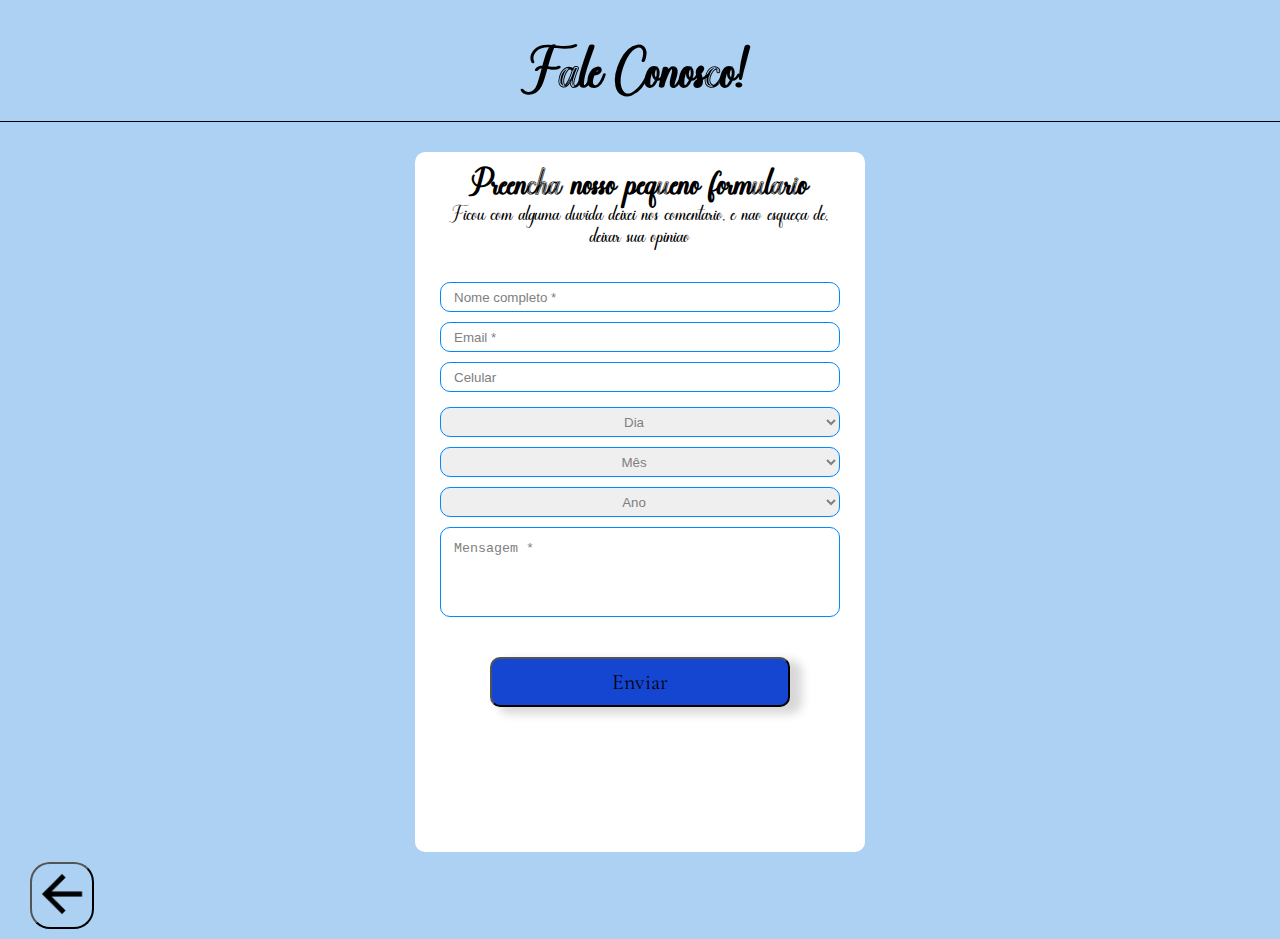
<file: faleconosco.html>
<!DOCTYPE html>
<html lang="pt-br">
<head>
    <meta charset="UTF-8">
    <meta name="viewport" content="width=device-width, initial-scale=1.0">
    <link rel="stylesheet" href="./src/css/variavel.css">
    <link rel="stylesheet" href="./src/css/reset.css">
    <link rel="shortcut icon" href="./src/imagens/favicon.ico" type="image/x-icon">
    <link rel="stylesheet" href="./src/css/style-fale-conosco.css">
    <link rel="stylesheet" href="./src/css/responsive-fale-conosco.css">
    <title>Fale Conosco</title>
</head>
<body>
    <header class="cabecalho">
        <h1>Fale Conosco!</h1>
    </header>

     <main class="corpo">
        <section class="container">

            <div class="informacoes">
                <h2>Preencha nosso pequeno formulário</h2>

                <p>Ficou com alguma duvida deixei nos comentario, e não esqueça de, deixar sua opinião</p>
                
            </div>

            <div class="formulario">
                <form action="#" method="post">
                    
                    <input class="input" type="text" name="nome" id="i"   placeholder="Nome completo *">
                    <span class="campo-obrigatorio">campo obrigatorio</span>

                    <input class="input" type="email" name="nome" id="" placeholder="Email *">
                    <span class="campo-obrigatorio">campo obrigatorio</span>

                    <input class="input" type="tel" name="nome" id="" placeholder="Celular">
                    <span class="campo-obrigatorio">campo obrigatorio</span>


                    <select class="input input-select" name="dia">
                        <option value="">Dia</option>
                        <option value="1">1</option>
                        <option value="2">2</option>
                        <option value="3">3</option>
                        <option value="4">4</option>
                        <option value="5">5</option>
                        <option value="6">6</option>
                        <option value="7">7</option>
                        <option value="8">8</option>
                        <option value="9">9</option>
                        <option value="10">10</option>
                        <option value="11">11</option>
                        <option value="12">12</option>
                        <option value="13">13</option>
                        <option value="14">14</option>
                        <option value="15">15</option>
                        <option value="16">16</option>
                        <option value="17">17</option>
                        <option value="18">18</option>
                        <option value="19">19</option>
                        <option value="20">20</option>
                        <option value="21">21</option>
                        <option value="22">22</option>
                        <option value="23">23</option>
                        <option value="24">24</option>
                        <option value="25">25</option>
                        <option value="26">26</option>
                        <option value="27">27</option>
                        <option value="28">28</option>
                        <option value="29">29</option>
                        <option value="30">30</option>
                        <option value="31">31</option>
                    </select>

                    <select class="input input-select" name="mes">
                        <option value="">Mês</option>
                           <option value="jan">Jan</option>
                           <option value="fev">Fev</option>
                           <option value="mar">Mar</option>
                           <option value="abr">Abr</option>
                           <option value="mai">Mai</option>
                           <option value="jun">Jun</option>
                           <option value="jul">Jul</option>
                           <option value="ago">Ago</option>
                           <option value="set">Set</option>
                           <option value="out">Out</option>
                           <option value="nov">Nov</option>
                           <option value="dez">Dez</option>
                
                       </select>

                       <select class="input input-select" name="ano">
                        <option value="">Ano</option>
                        <option value="1978">1978</option>
                        <option value="1979">1979</option>
                        <option value="1980">1980</option>
                        <option value="1981">1981</option>
                        <option value="1982">1982</option>
                        <option value="1983">1983</option>
                        <option value="1984">1984</option>
                        <option value="1985">1985</option>
                        <option value="1986">1986</option>
                        <option value="1987">1987</option>
                        <option value="1988">1988</option>
                        <option value="1989">1989</option>
                        <option value="1990">1990</option>
                        <option value="1991">1991</option>
                        <option value="1992">1992</option>
                        <option value="1993">1993</option>
                        <option value="1994">1994</option>
                        <option value="1995">1995</option>
                        <option value="1996">1996</option>
                        <option value="1997">1997</option>
                        <option value="1998">1998</option>
                        <option value="1999">1999</option>
                        <option value="2000">2000</option>
                        <option value="2001">2001</option>
                        <option value="2002">2002</option>
                        <option value="2003">2003</option>
                        <option value="2004">2004</option>
                        <option value="2005">2005</option>
                        <option value="2006">2006</option>
                        <option value="2007">2007</option>
                        <option value="2008">2008</option>
                        <option value="2009">2009</option>
                        <option value="2010">2010</option>
                        <option value="2011">2011</option>
                        <option value="2012">2012</option>
                        <option value="2013">2013</option>
                        <option value="2014">2014</option>
                        <option value="2015">2015</option>
                        <option value="2016">2016</option>
                        <option value="2017">2017</option>
                        <option value="2018">2018</option>
                        <option value="2019">2019</option>
                        <option value="2020">2020</option>
                        <option value="2021">2021</option>
                        <option value="2022">2022</option>
                        <option value="2023">2023</option>
                    </select>
                    <span class="campo-obrigatorio">campo obrigatorio</span>

                    <textarea class="input input-mensagem" placeholder="Mensagem *"></textarea>
                    <span class="campo-obrigatorio">campo obrigatorio</span>

                </form>

                <button id="botao-enviar">Enviar</button>
            </div>

        </section>
     </main>

    <footer class="rodape">
        <button class="btnnn">
            <a href="./index.html">
                <abbr title="botão voltar"><img src="src/imagens/botao-voltar.png" alt="botao voltar"></abbr>
            </a>
        </button>
    </footer>

    <script src="./src/js/faleConosco.js"></script>
</body>
</html>
</file>
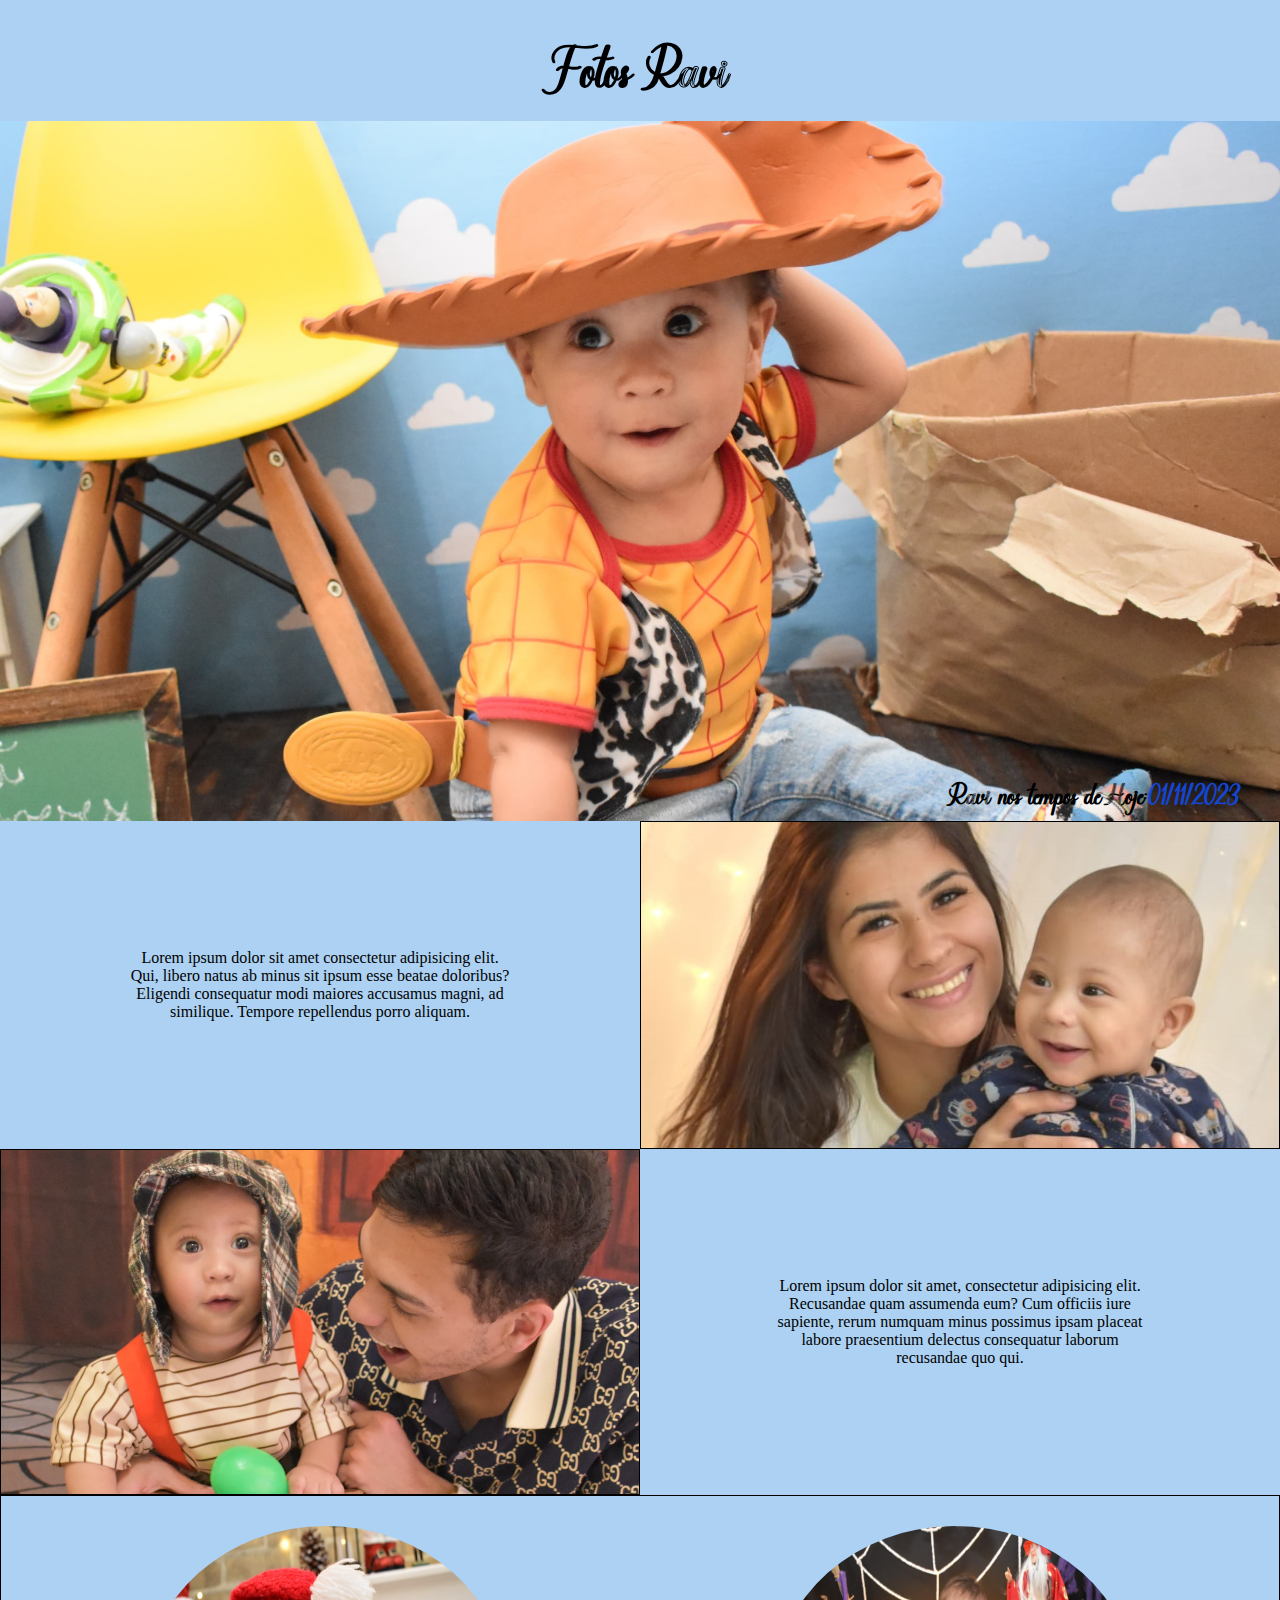
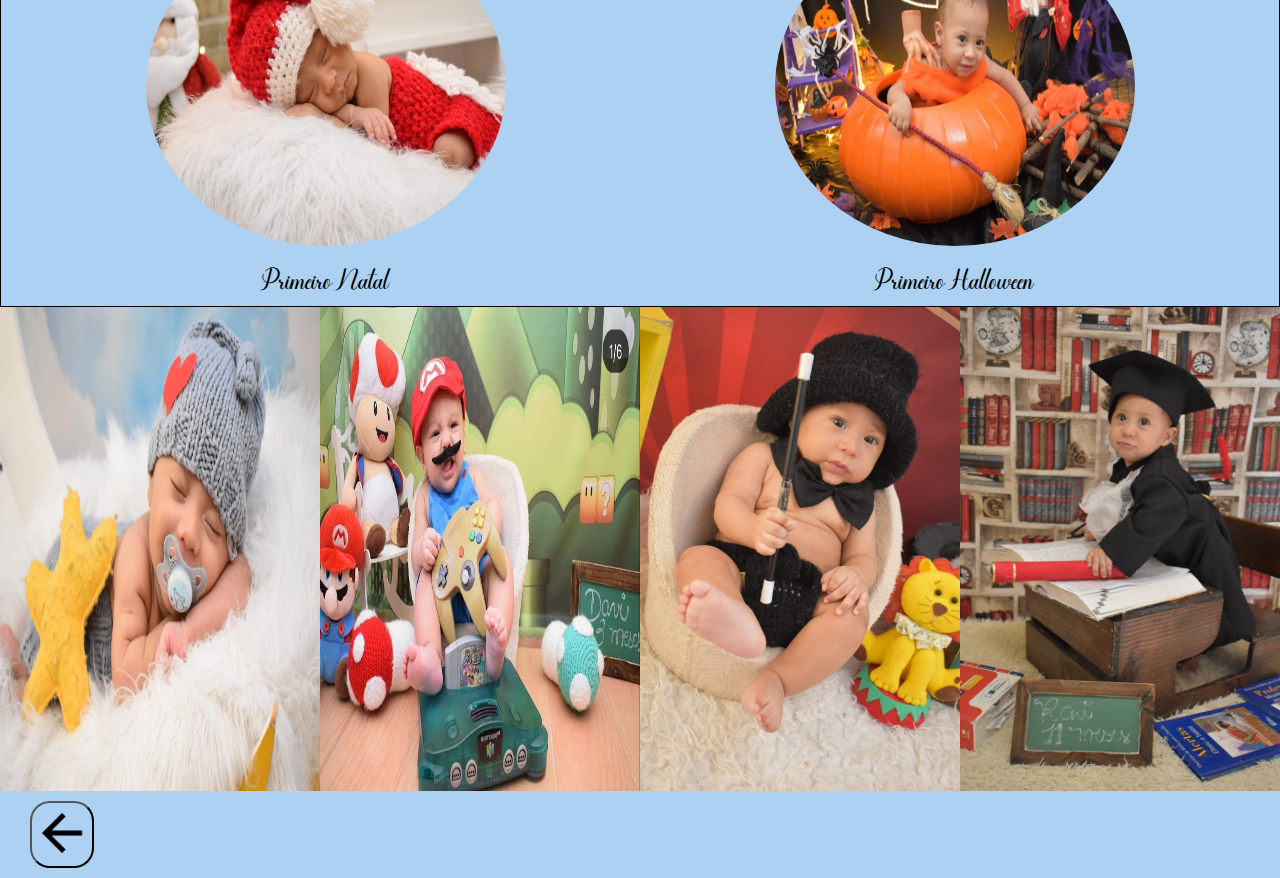
<file: foto.html>
<!DOCTYPE html>
<html lang="pt-br">
<head>
    <meta charset="UTF-8">
    <meta name="viewport" content="width=device-width, initial-scale=1.0">
    <title>Fotos</title>
    <link rel="stylesheet" href="./src/css/variavel.css">
    <link rel="stylesheet" href="./src/css/reset.css">
    <link rel="shortcut icon" href="./src/imagens/favicon.ico" type="image/x-icon">
    <link rel="stylesheet" href="./src/css/style-fotos.css">
    <link rel="stylesheet" href="./src/css/responsive-fotos.css">
</head>
<body class="body">
    <header class="cabecalho">
        <h1>Fotos Ravi</h1>
    </header>

    <section class="imagem-principal">
        <h2>Ravi nos tempos de Hoje: <span>01/11/2023</span></h2>
    </section>

    <section class="img-info">
        <div class="info">
            <p>Lorem ipsum dolor sit amet consectetur adipisicing elit. Qui, libero natus ab minus sit ipsum esse beatae doloribus? Eligendi consequatur modi maiores accusamus magni, ad similique. Tempore repellendus porro aliquam.</p>
        </div>

        <div class="img left"></div>
        <div class="img right"></div>

        <div class="info">
            <p>Lorem ipsum dolor sit amet, consectetur adipisicing elit. Recusandae quam assumenda eum? Cum officiis iure sapiente, rerum numquam minus possimus ipsam placeat labore praesentium delectus consequatur laborum recusandae quo qui.</p>
        </div>
    </section>

    <section class="conteudos" >
    
        <div class="conteudo">
            <img src="./src/imagens/ravi-seu-primeiro-mes.jpeg" alt="imagem de ravi e seu primero Natal">

             <p>Primeiro Natal</p> 
        </div>
    

        <div class="conteudo">
            <img src="./src/imagens/ravi-com-11mes.jpeg" alt="imagem de ravi e seu primero Halloween">
            
            
                <p>Primeiro Halloween</p>
            
        </div>
    

</section>

    
        <section class="four-img">
            <div class="img">
                <a href="#"><img src="./src/imagens/ravi-1.jpeg" alt="foto do ravi"></a>
            </div>
    
            <div class="img">
                <a href="#">
    
                    <img src="./src/imagens/ravi-2.jpeg" alt="foto do ravi">
    
    
                </a>
            </div>
    
            <div class="img">
                <a href="#"><img src="./src/imagens/ravi-3.jpeg" alt="foto do ravi"></a>
            </div>
    
            <div class="img">
                <a href="#"><img src="./src/imagens/ravi-4.jpeg" alt="foto do ravi"></a>
            </div>
           
        </section>

    <footer class="rodape">
        <button>
            <a href="./index.html">
                <abbr title="botão voltar"><img src="src/imagens/botao-voltar.png" alt="botao voltar"></abbr>
            </a>
        </button>
    </footer>
    
</body>
</html>
</file>
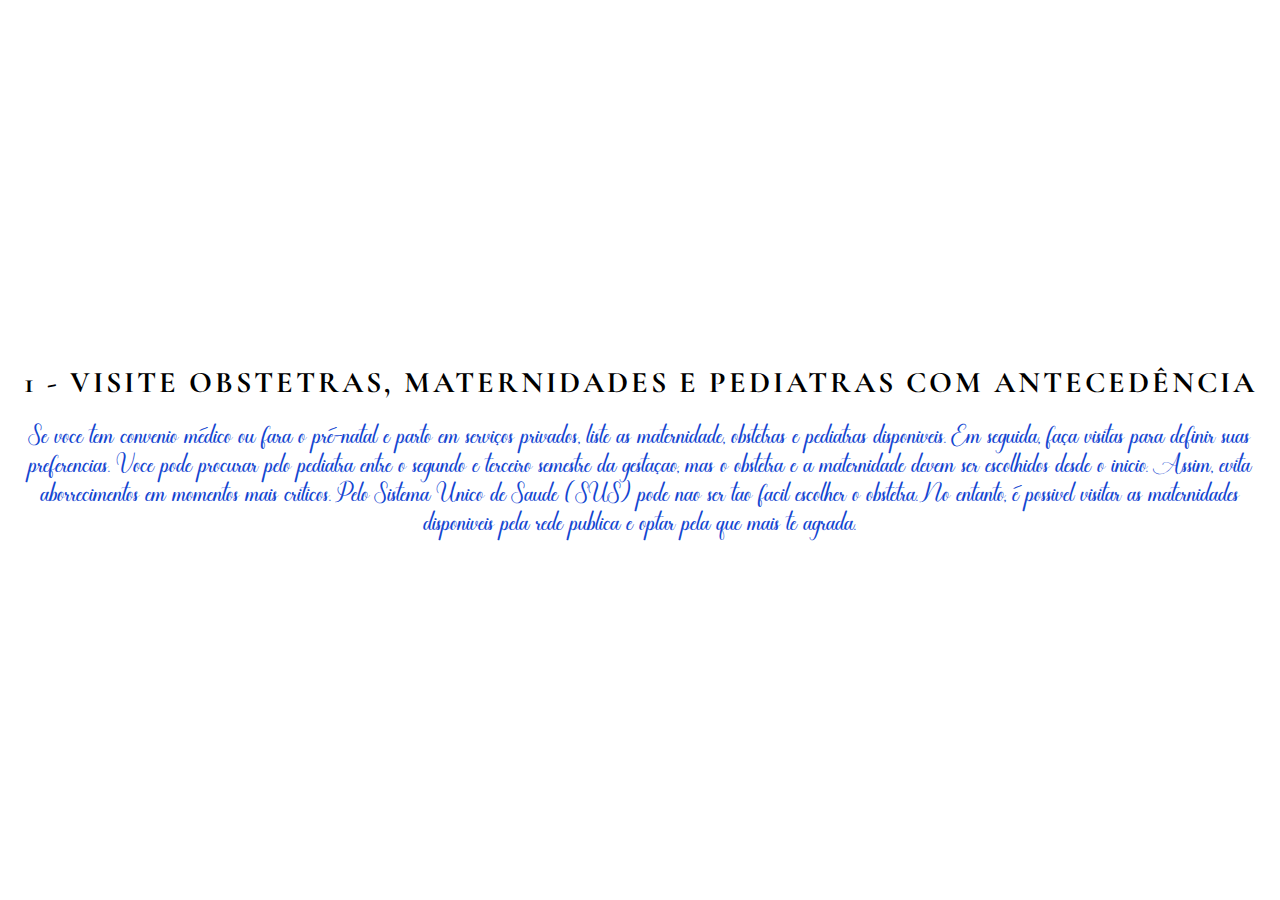
<file: src/iframes/dica1.html>
<!DOCTYPE html>
<html lang="pt-br">
<head>
    <meta charset="UTF-8">
    <meta name="viewport" content="width=device-width, initial-scale=1.0">
    <title>Dicas</title>
    <link rel="stylesheet" href="../css/iframe.css">
    <link rel="stylesheet" href="../css/reset.css">
    <link rel="stylesheet" href="../css/variavel.css">
    <link rel="stylesheet" href="../css/responsive.css">
</head>
<body>
    <article class="article">
        

        <h1>1 - VISITE OBSTETRAS, MATERNIDADES E PEDIATRAS COM ANTECEDÊNCIA</h1>

        <p>Se você tem convênio médico ou fará o pré-natal e parto em serviços privados, liste as maternidade, obstetras e pediatras disponíveis. Em seguida, faça visitas para definir suas preferências. Você pode procurar pelo pediatra entre o segundo e terceiro semestre da gestação, mas o obstetra e a maternidade devem ser escolhidos desde o início. Assim, evita aborrecimentos em momentos mais críticos.
        Pelo Sistema Único de Saúde (SUS) pode não ser tão fácil escolher o obstetra. No entanto, é possível visitar as maternidades disponíveis pela rede pública e optar pela que mais te agrada.</p>
    </article>
    
</body>
</html>
</file>
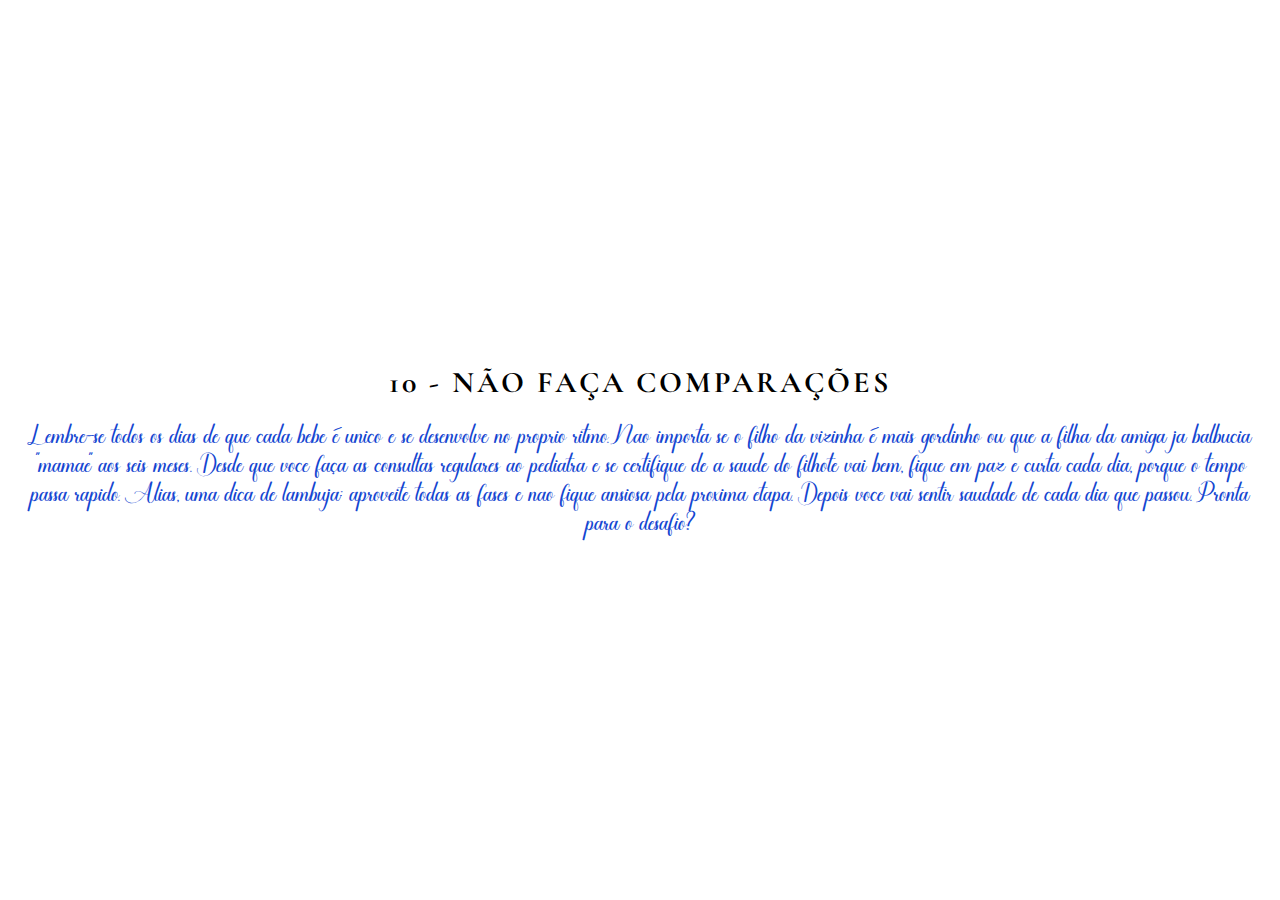
<file: src/iframes/dica10.html>
<!DOCTYPE html>
<html lang="pt-br">
<head>
    <meta charset="UTF-8">
    <meta name="viewport" content="width=device-width, initial-scale=1.0">
    <title>Dicas</title>
    <link rel="stylesheet" href="../css/iframe.css">
    <link rel="stylesheet" href="../css/reset.css">
    <link rel="stylesheet" href="../css/variavel.css">
    <link rel="stylesheet" href="../css/responsive.css">
</head>
<body>
    <article class="article">
        

        <h1>10 - NÃO FAÇA COMPARAÇÕES
        </h1>

        <p>Lembre-se todos os dias de que cada bebê é único e se desenvolve no próprio ritmo. Não importa se o filho da vizinha é mais gordinho ou que a filha da amiga já balbucia "mamãe" aos seis meses. Desde que você faça as consultas regulares ao pediatra e se certifique de a saúde do filhote vai bem, fique em paz e curta cada dia, porque o tempo passa rápido. Aliás, uma dica de lambuja: aproveite todas as fases e não fique ansiosa pela próxima etapa. Depois você vai sentir saudade de cada dia que passou.
        Pronta para o desafio?

    </p>
    </article>
    
</body>
</html>
</file>
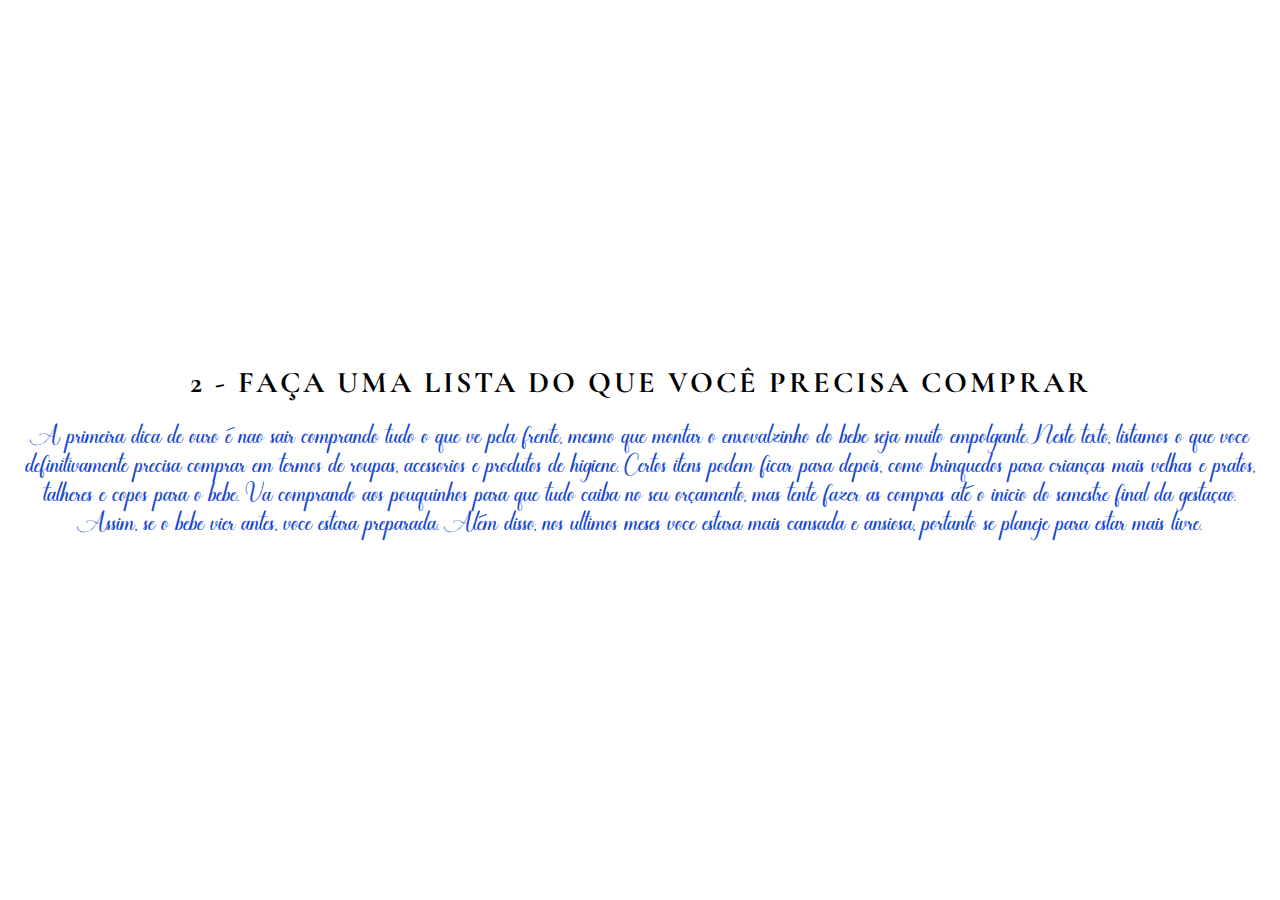
<file: src/iframes/dica2.html>
<!DOCTYPE html>
<html lang="pt-br">
<head>
    <meta charset="UTF-8">
    <meta name="viewport" content="width=device-width, initial-scale=1.0">
    <title>Dicas</title>
    <link rel="stylesheet" href="../css/iframe.css">
    <link rel="stylesheet" href="../css/reset.css">
    <link rel="stylesheet" href="../css/variavel.css">
    <link rel="stylesheet" href="../css/responsive.css">
</head>
<body>
    <article class="article">
    

        <h1>2 - FAÇA UMA LISTA DO QUE VOCÊ PRECISA COMPRAR</h1>

        <p>A primeira dica de ouro é não sair comprando tudo o que vê pela frente, mesmo que montar o enxovalzinho do bebê seja muito empolgante. Neste texto, listamos o que você definitivamente precisa comprar em termos de roupas, acessórios e produtos de higiene. Certos itens podem ficar para depois, como brinquedos para crianças mais velhas e pratos, talheres e copos para o bebê.

            Vá comprando aos pouquinhos para que tudo caiba no seu orçamento, mas tente fazer as compras até o início do semestre final da gestação. Assim, se o bebê vier antes, você estará preparada. Além disso, nos últimos meses você estará mais cansada e ansiosa, portanto se planeje para estar mais livre.</p>
    </article>
    
</body>
</html>
</file>
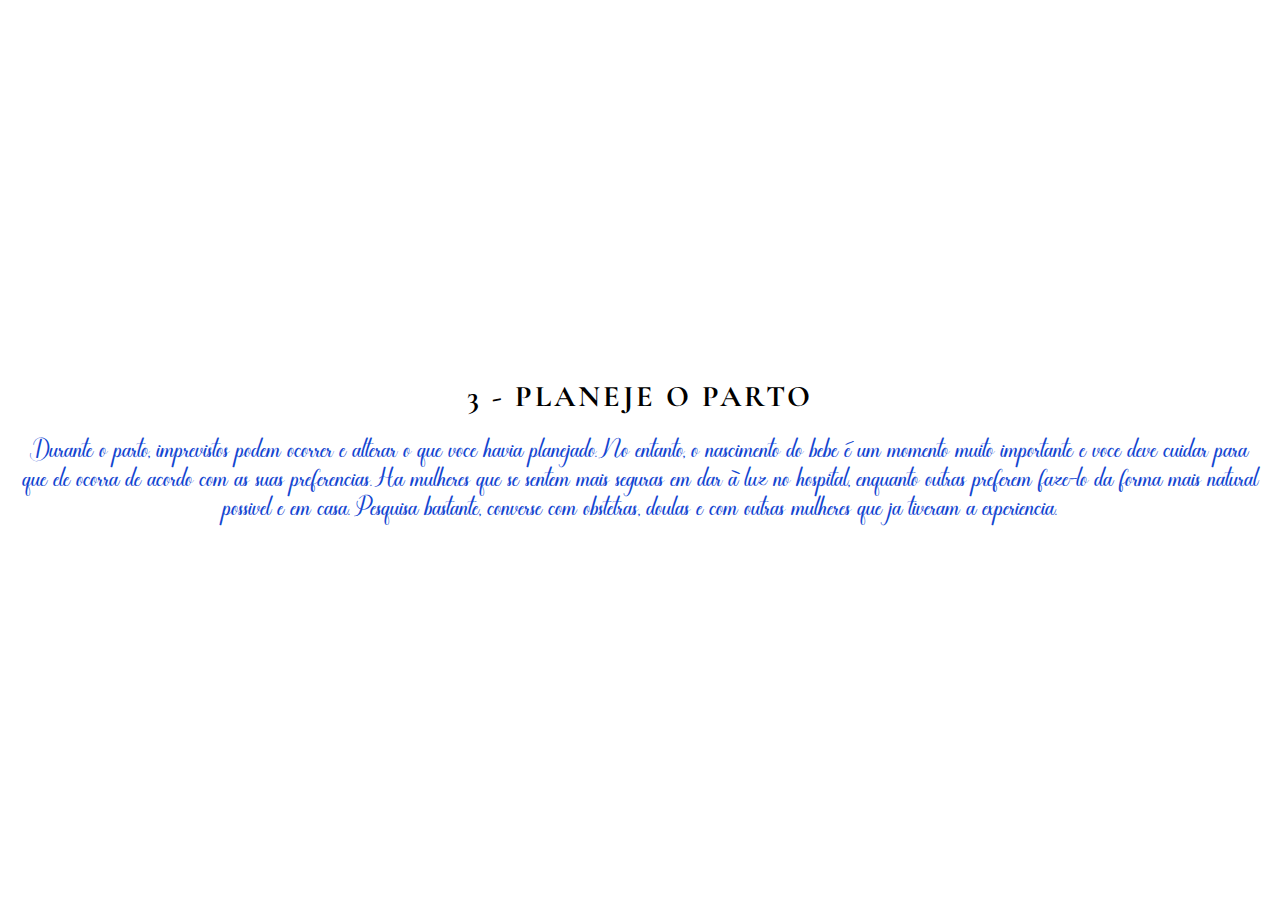
<file: src/iframes/dica3.html>
<!DOCTYPE html>
<html lang="pt-br">
<head>
    <meta charset="UTF-8">
    <meta name="viewport" content="width=device-width, initial-scale=1.0">
    <title>Dicas</title>
    <link rel="stylesheet" href="../css/iframe.css">
    <link rel="stylesheet" href="../css/reset.css">
    <link rel="stylesheet" href="../css/variavel.css">
    <link rel="stylesheet" href="../css/responsive.css">
</head>
<body>
    <article class="article">
        
        <h1>3 - PLANEJE O PARTO</h1>
     
        

        <p>Durante o parto, imprevistos podem ocorrer e alterar o que você havia planejado. No entanto, o nascimento do bebê é um momento muito importante e você deve cuidar para que ele ocorra de acordo com as suas preferências. Há mulheres que se sentem mais seguras em dar à luz no hospital, enquanto outras preferem fazê-lo da forma mais natural possível e em casa.

            Pesquisa bastante, converse com obstetras, doulas e com outras mulheres que já tiveram a experiência.</p>
    </article>
    
</body>
</html>
</file>
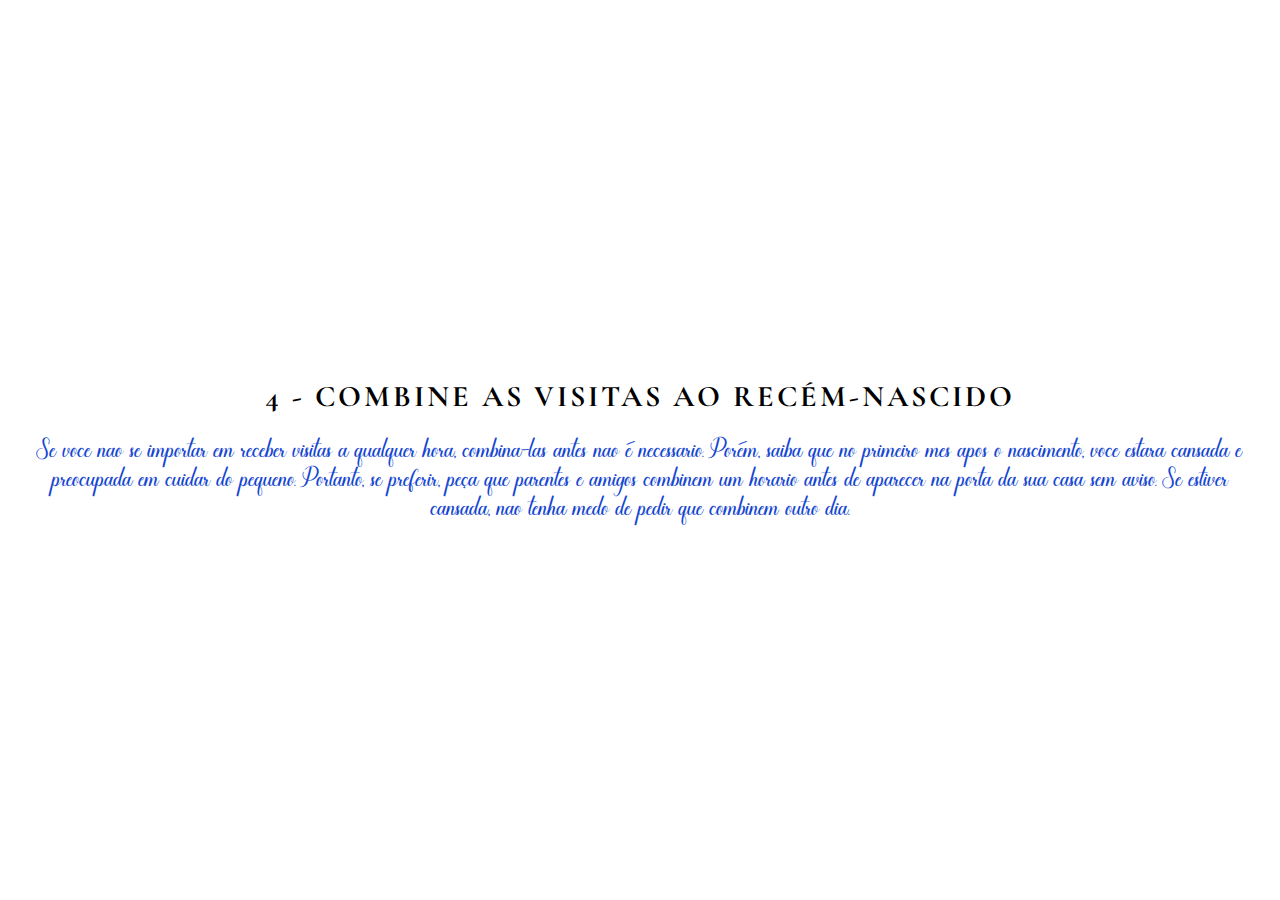
<file: src/iframes/dica4.html>
<!DOCTYPE html>
<html lang="pt-br">
<head>
    <meta charset="UTF-8">
    <meta name="viewport" content="width=device-width, initial-scale=1.0">
    <title>Dicas</title>
    <link rel="stylesheet" href="../css/iframe.css">
    <link rel="stylesheet" href="../css/reset.css">
    <link rel="stylesheet" href="../css/variavel.css">
    <link rel="stylesheet" href="../css/responsive.css">
</head>
<body>
    <article class="article">
        

        <h1>4 - COMBINE AS VISITAS AO RECÉM-NASCIDO
        </h1>
    
        <p>Se você não se importar em receber visitas a qualquer hora, combiná-las antes não é necessário. Porém, saiba que no primeiro mês após o nascimento, você estará cansada e preocupada em cuidar do pequeno. Portanto, se preferir, peça que parentes e amigos combinem um horário antes de aparecer na porta da sua casa sem aviso. Se estiver cansada, não tenha medo de pedir que combinem outro dia.</p>
        
    </article>
    
</body>
</html>
</file>
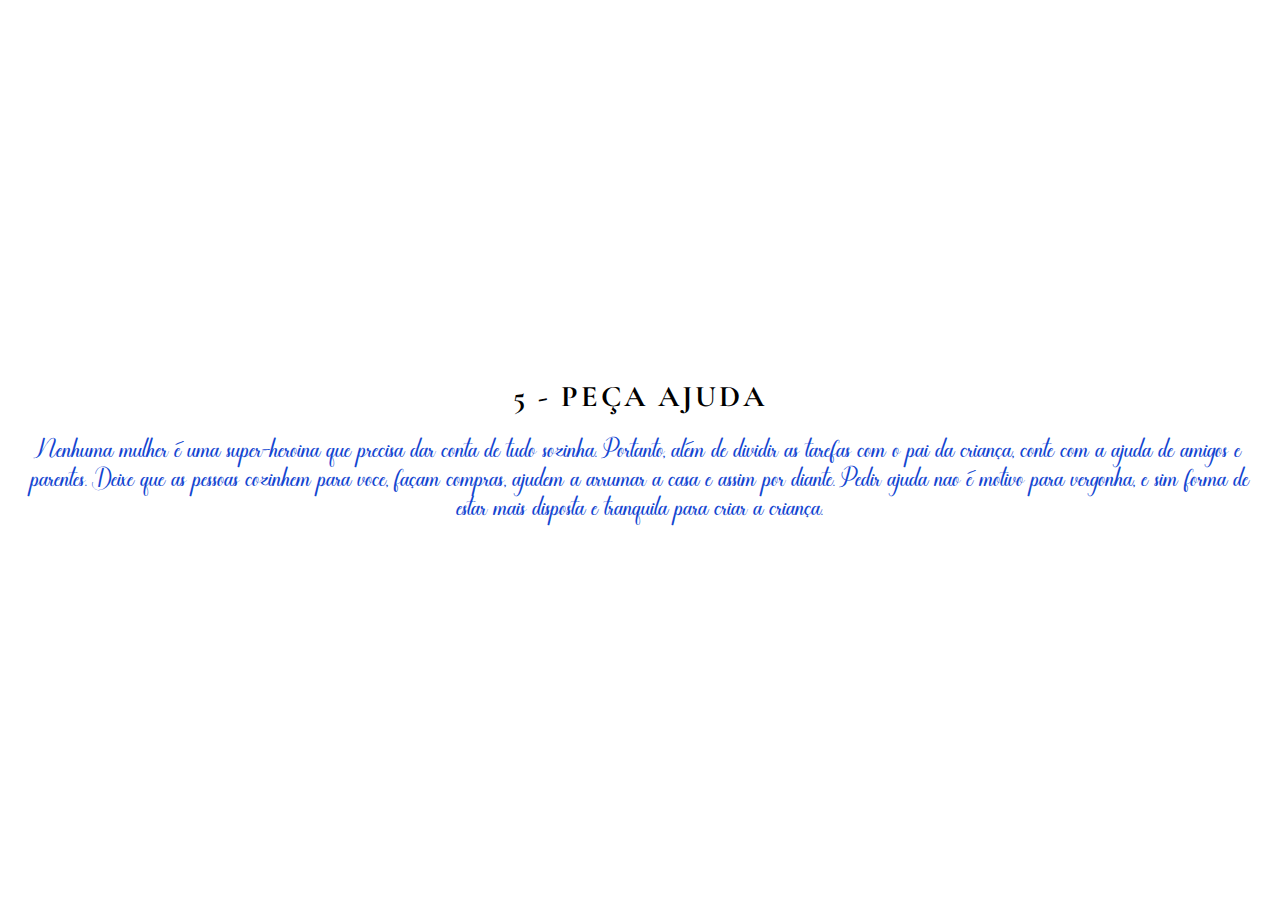
<file: src/iframes/dica5.html>
<!DOCTYPE html>
<html lang="pt-br">
<head>
    <meta charset="UTF-8">
    <meta name="viewport" content="width=device-width, initial-scale=1.0">
    <title>Dicas</title>
    <link rel="stylesheet" href="../css/iframe.css">
    <link rel="stylesheet" href="../css/reset.css">
    <link rel="stylesheet" href="../css/variavel.css">
    <link rel="stylesheet" href="../css/responsive.css">
</head>
<body>
    <article class="article">
        <h1>5 - PEÇA AJUDA</h1>
        
    <p>Nenhuma mulher é uma super-heroína que precisa dar conta de tudo sozinha. Portanto, além de dividir as tarefas com o pai da criança, conte com a ajuda de amigos e parentes. Deixe que as pessoas cozinhem para você, façam compras, ajudem a arrumar a casa e assim por diante. Pedir ajuda não é motivo para vergonha, e sim forma de estar mais disposta e tranquila para criar a criança.</p>
    

        
    </article>
    
</body>
</html>
</file>
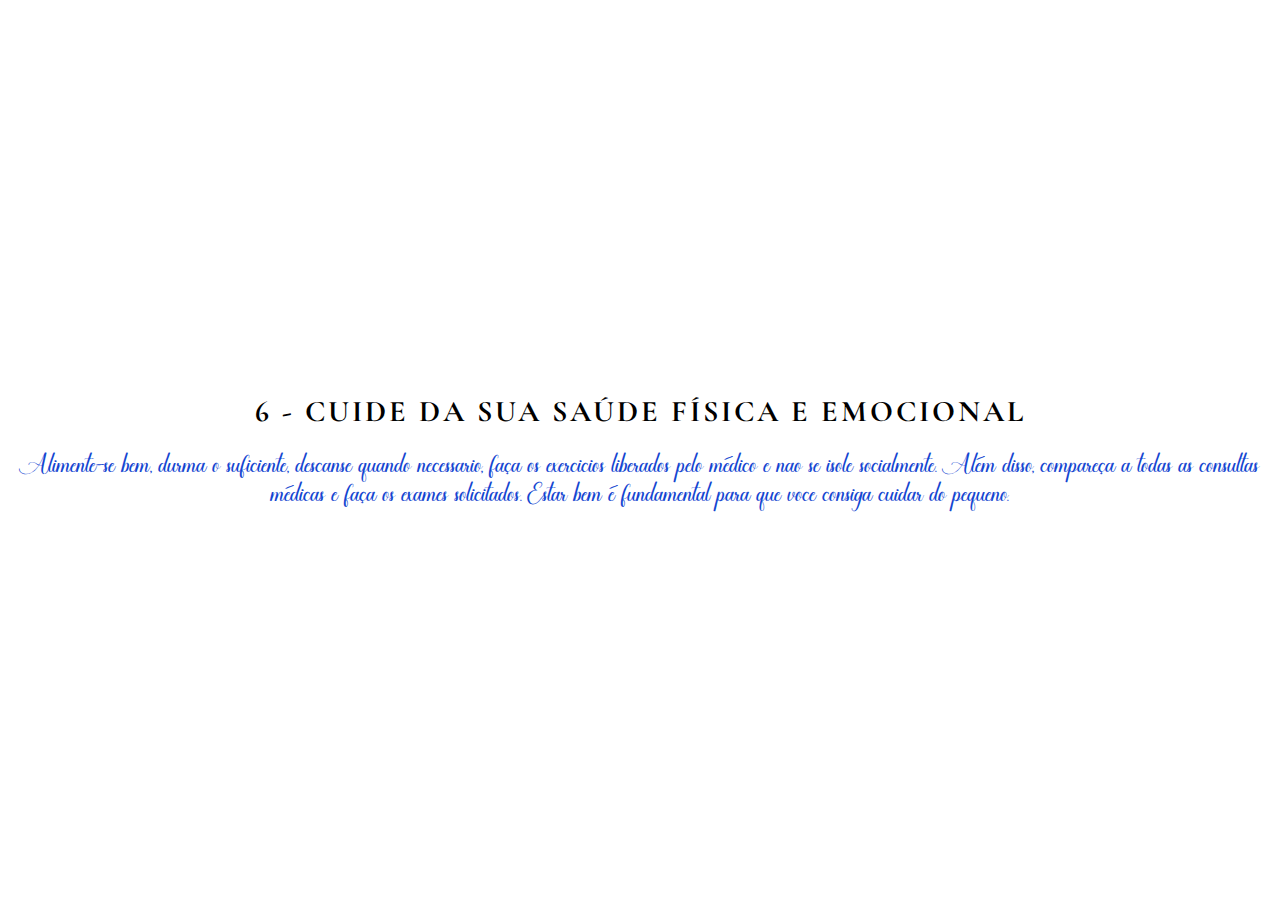
<file: src/iframes/dica6.html>
<!DOCTYPE html>
<html lang="pt-br">
<head>
    <meta charset="UTF-8">
    <meta name="viewport" content="width=device-width, initial-scale=1.0">
    <title>Dicas</title>
    <link rel="stylesheet" href="../css/iframe.css">
    <link rel="stylesheet" href="../css/reset.css">
    <link rel="stylesheet" href="../css/variavel.css">
    <link rel="stylesheet" href="../css/responsive.css">
</head>
<body>
    <article class="article">
        

        <h1>6 - CUIDE DA SUA SAÚDE FÍSICA E EMOCIONAL</h1>

    <p>Alimente-se bem, durma o suficiente, descanse quando necessário, faça os exercícios liberados pelo médico e não se isole socialmente. Além disso, compareça a todas as consultas médicas e faça os exames solicitados. Estar bem é fundamental para que você consiga cuidar do pequeno.</p>
    </article>
    
</body>
</html>
</file>
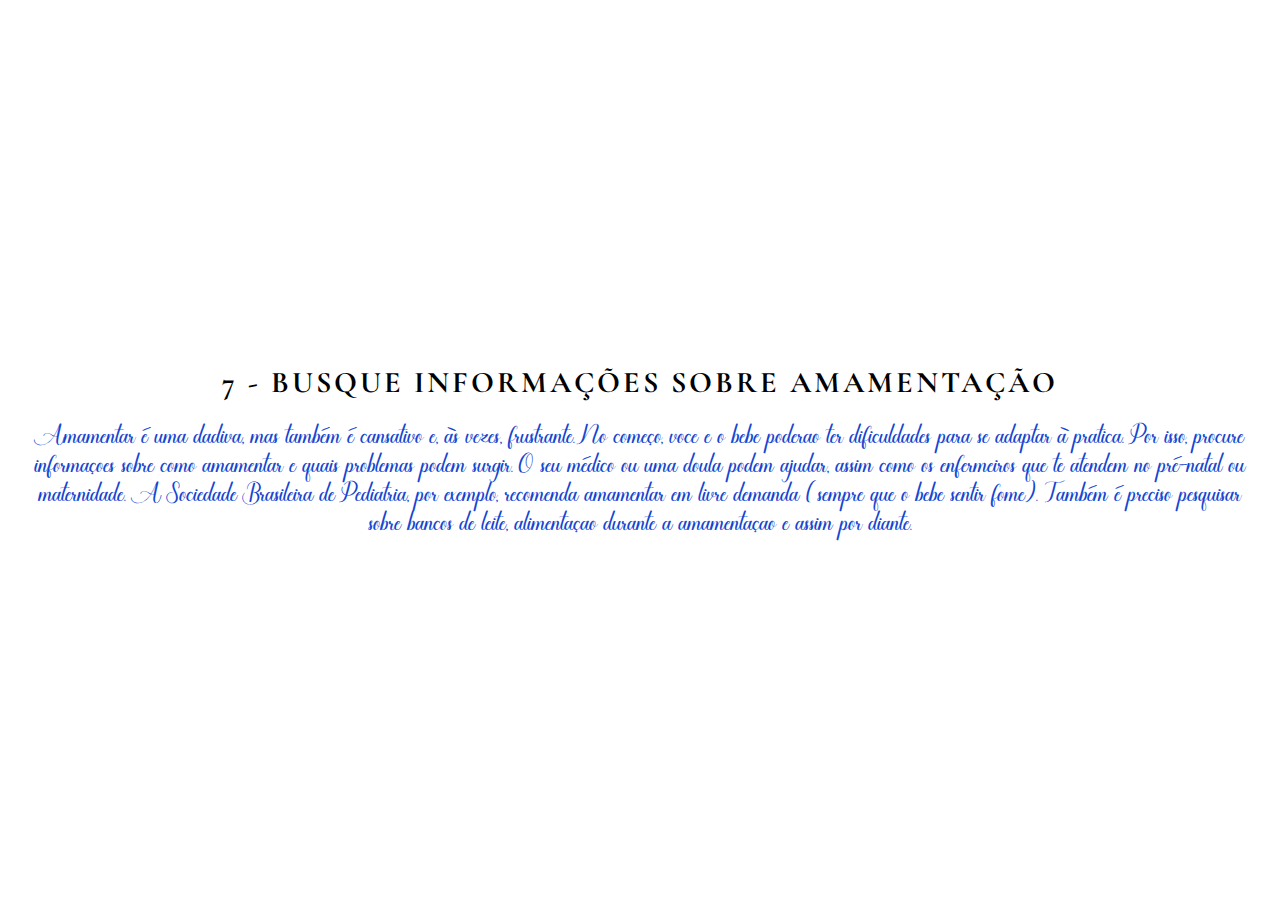
<file: src/iframes/dica7.html>
<!DOCTYPE html>
<html lang="pt-br">
<head>
    <meta charset="UTF-8">
    <meta name="viewport" content="width=device-width, initial-scale=1.0">
    <title>Dicas</title>
    <link rel="stylesheet" href="../css/iframe.css">
    <link rel="stylesheet" href="../css/reset.css">
    <link rel="stylesheet" href="../css/variavel.css">
    <link rel="stylesheet" href="../css/responsive.css">
</head>
<body>
    <article class="article">
        

        <h1>7 - BUSQUE INFORMAÇÕES SOBRE AMAMENTAÇÃO
        </h1>
    
        <p>Amamentar é uma dádiva, mas também é cansativo e, às vezes, frustrante. No começo, você e o bebê poderão ter dificuldades para se adaptar à prática. Por isso, procure informações sobre como amamentar e quais problemas podem surgir. O seu médico ou uma doula podem ajudar, assim como os enfermeiros que te atendem no pré-natal ou maternidade.
    
            A Sociedade Brasileira de Pediatria, por exemplo, recomenda amamentar em livre demanda (sempre que o bebê sentir fome). Também é preciso pesquisar sobre bancos de leite, alimentação durante a amamentação e assim por diante.</p>
    </article>
    
</body>
</html>
</file>
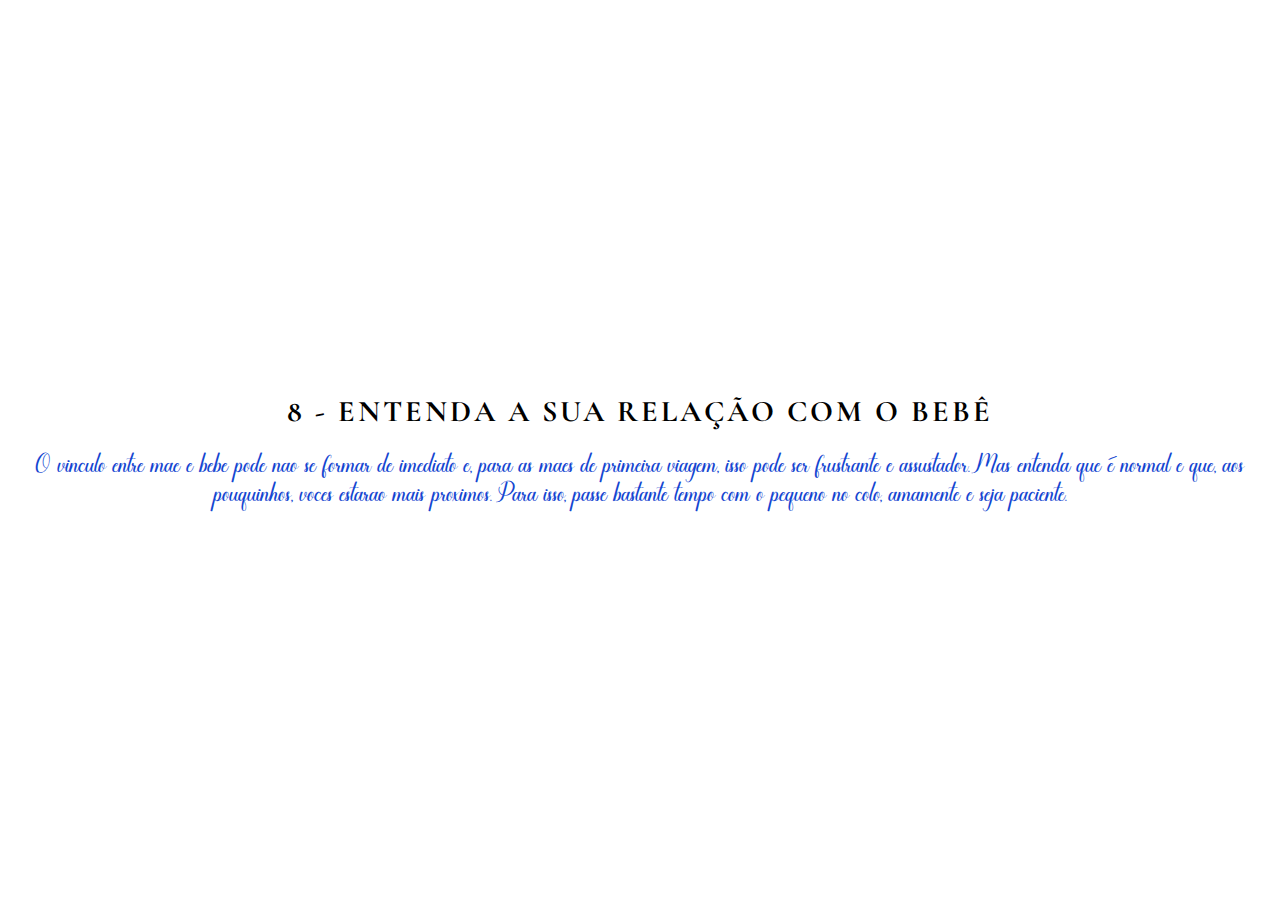
<file: src/iframes/dica8.html>
<!DOCTYPE html>
<html lang="pt-br">
<head>
    <meta charset="UTF-8">
    <meta name="viewport" content="width=device-width, initial-scale=1.0">
    <title>Dicas</title>
    <link rel="stylesheet" href="../css/iframe.css">
    <link rel="stylesheet" href="../css/reset.css">
    <link rel="stylesheet" href="../css/variavel.css">
    <link rel="stylesheet" href="../css/responsive.css">
</head>
<body>
    <article class="article">
        

        <h1>8 - ENTENDA A SUA RELAÇÃO COM O BEBÊ
        </h1>
    
        <p>O vínculo entre mãe e bebê pode não se formar de imediato e, para as mães de primeira viagem, isso pode ser frustrante e assustador. Mas entenda que é normal e que, aos pouquinhos, vocês estarão mais próximos. Para isso, passe bastante tempo com o pequeno no colo, amamente e seja paciente.</p>
        
    </article>
    
</body>
</html>
</file>
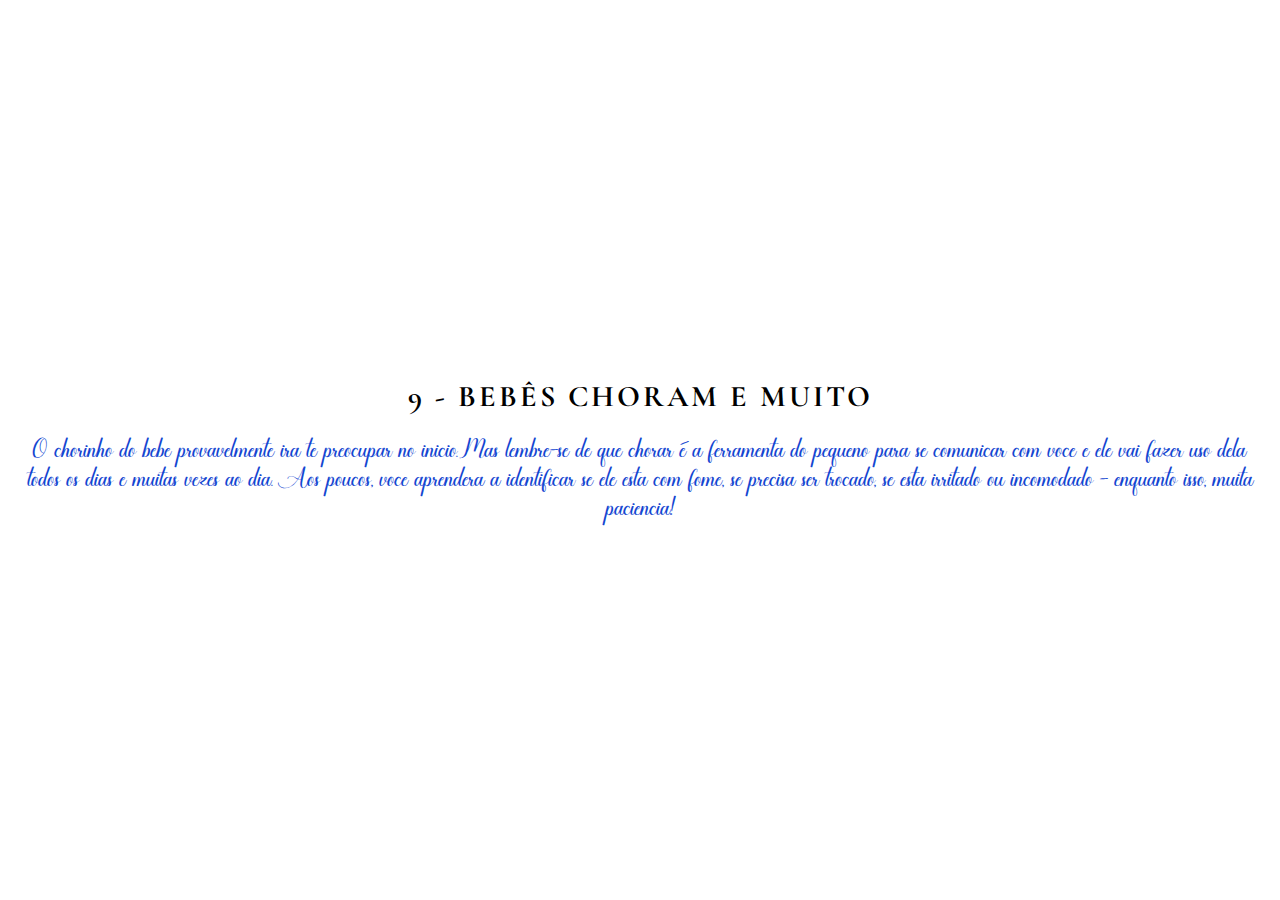
<file: src/iframes/dica9.html>
<!DOCTYPE html>
<html lang="pt-br">
<head>
    <meta charset="UTF-8">
    <meta name="viewport" content="width=device-width, initial-scale=1.0">
    <title>Dicas</title>
    <link rel="stylesheet" href="../css/iframe.css">
    <link rel="stylesheet" href="../css/reset.css">
    <link rel="stylesheet" href="../css/variavel.css">
    <link rel="stylesheet" href="../css/responsive.css">
</head>
<body>
    <article class="article">
        

        <h1>9 - BEBÊS CHORAM E MUITO
        </h1>
        
        <p>O chorinho do bebê provavelmente irá te preocupar no início. Mas lembre-se de que chorar é a ferramenta do pequeno para se comunicar com você e ele vai fazer uso dela todos os dias e muitas vezes ao dia. Aos poucos, você aprenderá a identificar se ele está com fome, se precisa ser trocado, se está irritado ou incomodado - enquanto isso, muita paciência!</p>
    </article>
    
</body>
</html>
</file>
<file: src/css/variavel.css>
:root {
    --font-padarao: arial,verdana;
    --font-destaque: 'Cormorant Garamond', serif;;
    --font-especial: 'always', 'cursive';
    --cor-padrao: #ACD1F2;
    --cor-link: #0487D9;
    --cor-texto: rgb(20, 70, 209);

   
    

}
</file>
<file: src/css/style-fale-conosco.css>
@import url('https://fonts.googleapis.com/css2?family=Cormorant+Garamond:ital,wght@0,300;0,400;0,500;0,600;0,700;1,300;1,400;1,700&family=Crimson+Text:ital,wght@0,400;0,600;0,700;1,400;1,600;1,700&display=swap');

@font-face {
    font-family: 'always';
    src: url(../font/Always\ Smile.otf);
}
body {
    background-color: var(--cor-padrao);
    
    
}

header {
    text-align: center;
    padding: 20px;
    margin-top: 20px;      
    font-family: var(--font-especial);
    font-size: 30px;
    border-bottom: 1px solid black; 
} 

main {
    height: 100%;
    display: flex;
    justify-content: center;
    
}

main .container {
    margin-top: 30px;
    background-color: white;
    display: flex;
    flex-direction: column;
    align-items: center;
    height: 700px;
    width: 450px;
    border-radius: 10px;
    padding: 8px;
    
}

.container .informacoes {
    text-align: center;
    padding: 5px;
    font-family: var(--font-especial);
    font-size: 25px;
    
}

.container .informacoes p {
    font-size: 22px;
    padding: 0px 10px;
}

.container .formulario {
    display: flex;
    flex-direction: column;
    align-items: center;

   
}

.container .formulario form {
    display: flex;
    flex-direction: column;
    align-items: center;
    justify-content: center;
    width: 400px;
    padding: 30px;
   
    
    
}





.container .formulario form .input {
    width: 400px;
    height: 30px;
    border-radius: 10px;
    margin-bottom: 10px;
    border: 1px solid rgb(0, 136, 255);
    padding: 3px;
    
}

.container .formulario .input.input-preenchido {

    border: 1px solid var(--cor-padrao);
    
}

.container .formulario .input.input-nao-preenchido {

    border: 1px solid red;
    
}

.container .formulario form .input-select {
   text-align: center;
   margin: 5px;
   color: gray;
    
}


.container .formulario form .campo-obrigatorio {
    color: red;
    margin-bottom: 2px;
    display: none;
    font-size: 15px;
    
    
    
}



.container .formulario form .input::placeholder {
    color: gray;
    padding: 10px;
    
}

.container .formulario form .input-mensagem {
   
        height: 90px;
        resize: none;
        margin-top: 5px;
    
  

}

.container .formulario #botao-enviar {
    background-color: var( --cor-texto);
    width: 300px;
    height: 50px;
    border-radius: 10px;
    font-size: 22px;
    font-family: var(--font-destaque);
    cursor: pointer;
    box-shadow: 10px 5px 10px 2px rgba(0, 0, 0, 0.156);

}

.container .formulario #botao-enviar:hover {
    background-color: var( --cor-padrao);
   

}

.container .formulario .campo-obrigatorio.mostrar-campo{
    display: block;
}

footer {
    grid-area: rodape; 
    margin-left: 20px;
}

footer button {
    background-color: var(--cor-padrao);
    margin: 10px;
    border-radius: 20px;
}

footer  button a img {
    height: 60px;
    width: 60px;

}
</file>
<file: src/css/responsive-fale-conosco.css>
@media(max-width: 460px) {
    main .container {    
        width: 400px;
        
    
    }

    .container .formulario form {
        
        width: 200px;
        padding: 30px;
       
        
        
    }

    
.container .formulario form .input {
    width: 300px;
    margin-bottom: 5px;
 
    
}

    footer {

        text-align: center;
        margin-left: 0;
        margin-top: 20px;

    }
}


@media(max-width: 436px) {
    main .container {    
        width: 350px;
        
    
    }
    .container .formulario form .campo-obrigatorio {

        font-size: 12px;
        
        
        
    }
}



@media(max-width: 372px) {
    main .container {    
        width: 300px;
        
    
    }

    .container .formulario form {
        
        width: 100px;
        
       
        
        
    }

    
.container .formulario form .input {
    width: 200px;
    margin-bottom: 5px;
 
    
}
.container .formulario #botao-enviar {
    
    width: 150px;
    

}
}


@media(max-width: 330px) {
    main .container {    
        width: 250px;
        
    
    }

}
</file>
<file: src/css/style-fotos.css>
@import url('https://fonts.googleapis.com/css2?family=Cormorant+Garamond:ital,wght@0,300;0,400;0,500;0,600;0,700;1,300;1,400;1,700&family=Crimson+Text:ital,wght@0,400;0,600;0,700;1,400;1,600;1,700&display=swap');

@font-face {
    font-family: 'always';
    src: url(../font/Always\ Smile.otf);
}
body {
    background-color: var(--cor-padrao);
    grid-template-areas:  "cabecalho cabecalho cabecalho cabecalho"
                          "principal principal principal principal"
                          "info info info info"
                          "conteudos conteudos conteudos conteudos"
                          "four four four four"
                          "rodape rodape rodape rodape" ;

    grid-template-columns: repeat(4, 1fr);                      
    
    
}

header {
    grid-area: cabecalho;
    text-align: center;
    padding: 20px;
    margin-top: 20px;      
    font-family: var(--font-especial);
    font-size: 30px;
    border-bottom: 1px solid black; 
    border: none;

}


.imagem-principal {
    grid-area: principal;
   background: url("../imagens/ravi-imagem-principal.jpeg") no-repeat center center;
   background-size: cover;
   height: 700px;
   width: 100%;
  
}

.imagem-principal h2 {
    display: flex; 
    justify-content: flex-end;
    align-items: flex-end;  
    height: 100%;
    font-family: var(--font-especial);
    font-size: 30px;
    padding: 10px;
    margin-right: 30px;
    
}
.imagem-principal h2 span {
    
    font-family: var(--cor-padrao);
    color: var(--cor-texto);

}

.img-info {
    grid-area: info;
    display: grid;
    grid-template-columns: 1fr 1fr;
    
    margin: 0 auto;

}

.img-info .info {
    padding: 20%;
    display: flex;
    flex-direction: column;
    text-align: center;
    justify-content: center;
}  

.img-info .img{
    border: 1px solid black;
    width: 100%;
    height: 100%;
}

.img-info .img.right {
    background: url('../imagens/igor-ravi.jpeg') no-repeat  center;
    background-size: cover;
}

.img-info .img.left {
    background: url('../imagens/andrea-ravi.jpeg') no-repeat  center;
    background-size: cover;
}
.conteudos {
    grid-area: conteudos;
    display: grid;
    grid-template-columns: 1fr 1fr;
    padding: 10px;
    border: 1px solid black;
   
}

.conteudos .conteudo {
    display: flex;
    flex-direction: column;
    height: 100%;
    align-items: center;
    justify-content: center;
}

.conteudos .conteudo img {
   
    width: 360px;
    height: 360px;
    border-radius: 50%;
    padding: 20px 0px;
}

.conteudos .conteudo p {
    
    font-size: 30px;
    font-weight: 300;
    font-family: var(--font-especial);
    
}


.four-img {
    grid-area: four;
    display: grid;
    grid-template-columns: repeat(4, 1fr);
    
}

.four-img .img img {
    height: 100%;
    width: 100%;
}



footer {
    grid-area: rodape; 
    margin-left: 20px;
}

footer button {
    background-color: var(--cor-padrao);
    margin: 10px;
    border-radius: 20px;
}

footer  button a img {
    height: 60px;
    width: 60px;

}
</file>
<file: src/css/responsive-fotos.css>
@media(max-width: 700px) {
    .conteudos .conteudo img {
   
        width: 300px;
        height: 300px;
        padding: 30px 0px;
    }
}

@media (max-width: 545px) {

    .body {
        padding: 10px;
    }
    
.img-info {

    display: grid;
    grid-template-columns: 1fr;
    grid-template-rows: repeat(4, 1fr);
    
    

}
.img-info .img {
    border: none;
    

}

.img-info .left {
    margin-bottom: 10px;
}

.conteudos {

    display: grid;
    grid-template-columns: 1fr;
    border: none;
   

 
   
} 

.conteudos .conteudo img {
   width: 340px;
}
.four-img {
    grid-area: four;
    display: grid;
    grid-template-columns: 1fr;
    grid-template-rows: repeat(4, 1fr);   
    text-align: center; 
    gap: 5px;
}


.four-img .img img {
    height: 100%;
    width: 90%;
}

footer {
    display: flex;
    justify-content: center;
    height: 100%;
    margin-top: 40px;

}


}
</file>
<file: src/css/iframe.css>
@import url('https://fonts.googleapis.com/css2?family=Cormorant+Garamond:ital,wght@0,300;0,400;0,500;0,600;0,700;1,300;1,400;1,700&family=Crimson+Text:ital,wght@0,400;0,600;0,700;1,400;1,600;1,700&display=swap');

       @font-face {
       font-family: 'always';
       src: url(../font/Always\ Smile.otf);
}
    article {
        display: flex;
        flex-direction: column;
        text-align: center;
        justify-content: center;
        height: 100vh;

    }


        h1 {
            font-family: var(--font-destaque);
            font-size: 30px;
            font-weight: bolder;
            letter-spacing: 3px;
            margin: 10px;
            
        
        }

         p   {
            
            font-family: var(--font-especial);
            color: var(--cor-texto);
            padding: 10px 20px;
            font-size: 28px;

        
            

        }
</file>
<file: src/css/responsive.css>
@media (max-width: 980px) {
    .article {
    height: 100%;
    padding: 30px;
        
    }

    .dicas-para-maes {
        padding: 20px;
        margin-bottom: 300px    
     }
    
}


@media (max-width: 600px) {
   

    .article h1 {
        font-size: 20px;
    }

    .article p {
        font-size: 22px;
    }

    
}
        


  


@media (max-width:538px) {

   
    

    header nav .lista-menu {
        padding:  10px 40px;
        display: block;margin: auto;
        text-align: center;
        margin-top: 50px;
      border: none;

        border-top: 1px solid black;

        border-bottom: 1px solid black;
        
        
      
       
        
    }

   
  
   main {
    
    padding: 30px;
    margin: 0px 20px;
   }

   .lista-de-dicas {
    
    columns: 1;
    
   

}

.dicas-para-maes {
    margin-bottom: 150px;
    text-align: center;
}

.dicas-para-maes .paragrafo ,p {
    padding: 10px
}

.dicas-para-maes .lista-de-dicas li  {
    
    margin: 5px 0px;
}

.dicas-para-maes article iframe {
    height: 300px;
    width: 350px;
}

.dicas-para-enxoval .enxoval img {
    width: 100%;
}

   
}

@media (max-width:450px) {


    .dicas-para-enxoval h2, p {
        font-size: 20px;
        text-align: center;
    }

    .dicas-para-maes {
        margin-bottom: 70px;
        
    }
   } 
     




@media (max-width:395px) {
    .dicas-para-maes {
        margin-bottom: 150px;
        
    }

    
   
  
   } 
   
    


@media (max-width:380px) {

    
    .dicas-para-maes {
        margin-bottom: 380px;
        
    }

    .dicas-para-maes .paragrafo ,p {
        padding: 10px
    }

    .dicas-para-maes article iframe {
        height: 300px;
        width: 350px;
    }
}

@media (max-width:361px) {
    header  {
        padding: 10px;
    }

   .dicas-para-maes .lista-de-dicas li {
      margin: 5px;
      padding: 5px;
   }
} 

@media (max-width:300px) {
    header {
        padding: 20px;
    }
    
    header img {
        height: 200px;
        width: 200px;
        
       
   }

   header h1 {
   
    font-size: 40px;
    
    
}


}

@media(max-width:288px) {
    .dicas-para-maes {
        padding: 20px;
        margin-bottom: 600px    
     }
    
     .dicas-para-maes > article > iframe {
        width: 100vw;
        
    }

    

    .dicas-para-enxoval h2, p {
        font-size: 20px;
        text-align: center;
    }

   


    .dicas-para-enxoval .enxoval img {
      
        height: 200px;
        margin: auto;
        display: block;
    }
}
</file>
